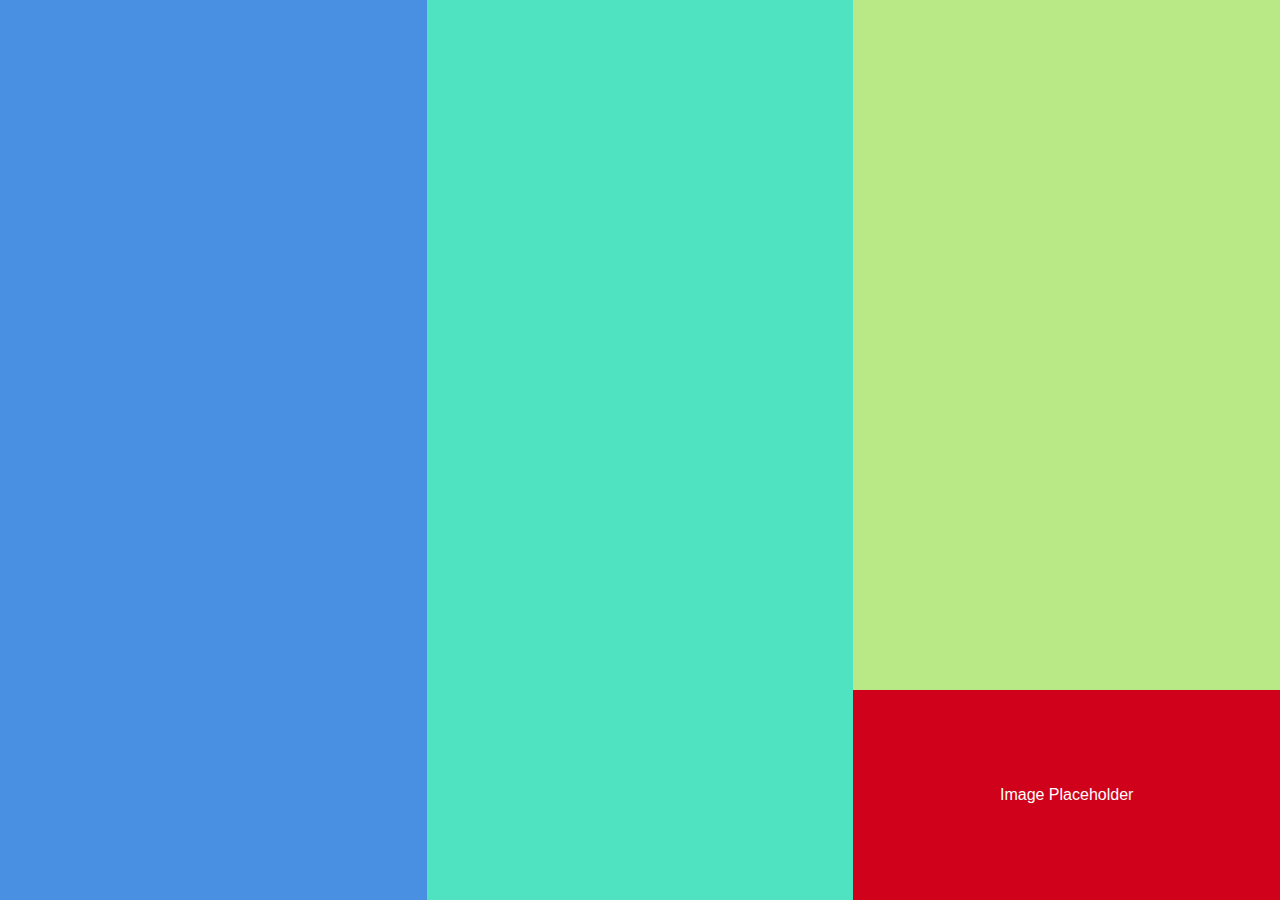
<file: second/index.html>
<!DOCTYPE html>
<html>
  <head>
    <link rel="stylesheet" href="style.css">
  </head>
  <body>
  	<div class="stripe left">
  	</div>
  	<div class="stripe center">
  	</div>
  	<div class="stripe right">
  		<div class="img-wrap">
  			<span>Image Placeholder</span>
  		</div>
  	</div>
  </body>
</html>
</file>
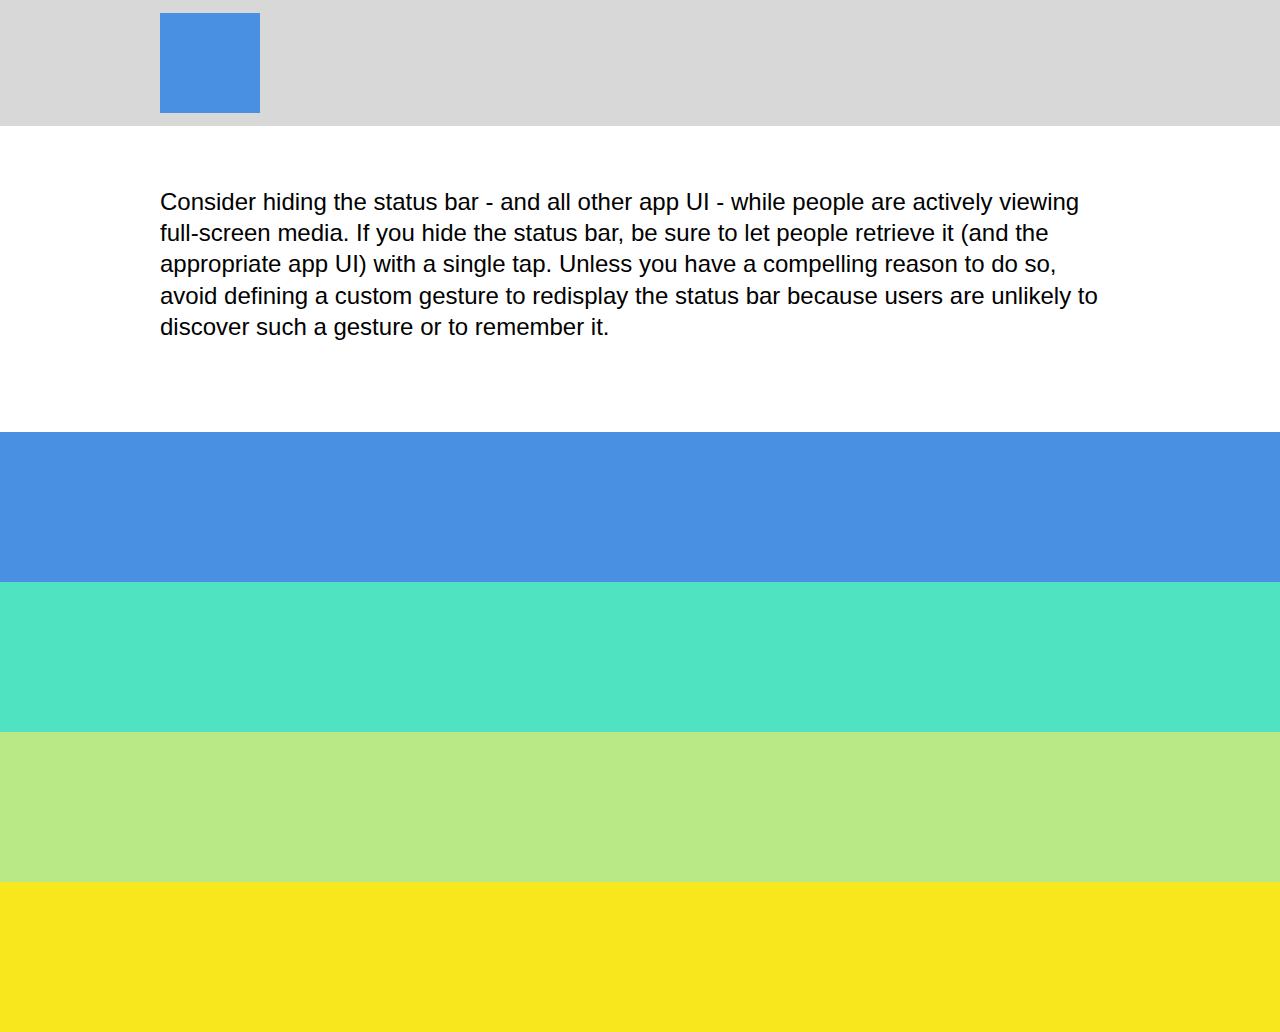
<file: third/index.html>
<!DOCTYPE html>	
<html>
	<head>
		<link rel="stylesheet" href="style.css">
	</head>
	<body>
		<header>
			<div class="wrap">
				<div class="logo-area"></div>
			</div>
		</header>
		<div class="main-content">
			<div class="wrap">
				<p>Consider hiding the status bar - and all other app UI - while people are actively viewing full-screen media. If you hide the status bar, be sure to let people retrieve it (and the appropriate app UI) with a single tap. Unless you have a compelling reason to do so, avoid defining a custom gesture to redisplay the status bar because users are unlikely to discover such a gesture or to remember it.</p>
			</div>
		</div>
		<div class="stripe one"></div>
		<div class="stripe two"></div>
		<div class="stripe three"></div>
		<footer>
		</footer>
	</body>
</html>
</file>
<file: second/style.css>
body {
	margin: 0;
	padding: 0;
}
.stripe {
	position: absolute;
	height: 100%;
	width: 33.333333333%;
}
.left {
	background-color: #4a90e2;
	left: 0;
}
.center {
	background-color: #50e3c2;
	left: 33.333333333%;
}
.right {
	background-color: #b8e986;
	right: 0;
}
.img-wrap {
	position: absolute;
	display: table;
	bottom: 0;
	background-color: #d0021b;
	width: 100%;
	height: 210px;
	text-align: center;
}
.img-wrap span {
	display: table-cell;
	vertical-align: middle;
	color: white;
	font-family: sans-serif;
}
</file>
<file: third/style.css>
* {
	margin: 0;
	padding: 0;
}
header {
	background-color: #d8d8d8;
	padding: 13px 0;
}
.wrap {
	max-width: 960px;
	margin: 0 auto;
}
.logo-area {
	height: 100px;
	width: 100px;
	background-color: #4a90e2;
}
.main-content {
	margin: 60px 30px 90px 30px;
	font-family: Arial, sans-serif;
	font-size: 1.5rem;
	line-height: 1.3;
}
p {
	margin: 0 0 30px 0;
}
.stripe, footer {
	min-height: 150px;
}
.one {
	background-color: #4a90e2;
}
.two {
	background-color: #50e3c2;
}
.three {
	background-color: #b8e986;
}
footer {
	background-color: #f8e71c;
}
</file>
